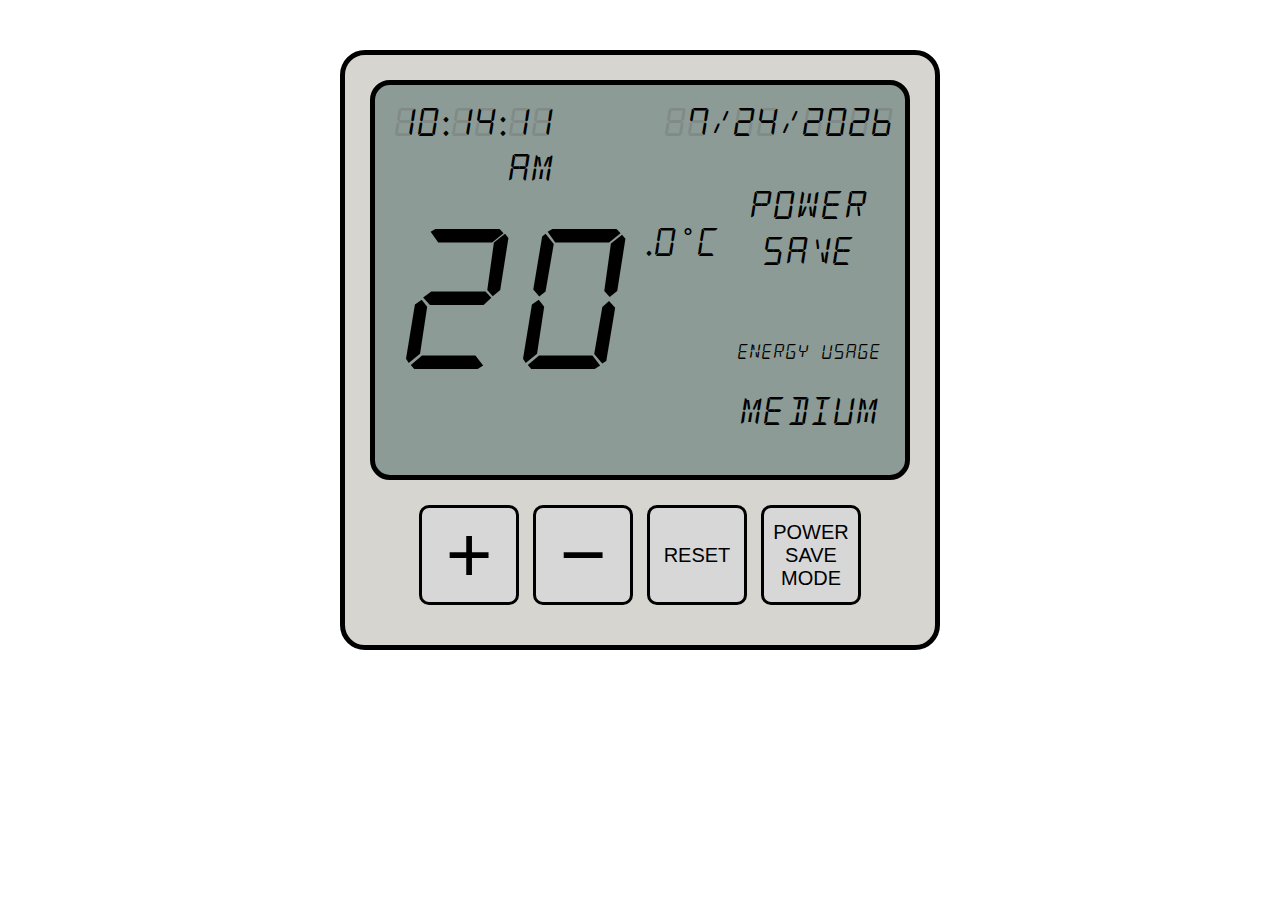
<file: index.html>
<!DOCTYPE html>

<html>
  <head>
    <title>Thermostat</title>
    <link rel="stylesheet" href="stylesheet.css"/>
  </head>

  <body>
    <div class="unit">
      <section>
        <div class="screen">

          <div class="box-clock">
            <div class="box-time">
              <div class="box-date-time" id="clock-display" style="width: 170px;"></div>
              <div class="box-date-time-back" style="width: 170px;">88:88:88</div>
            </div>
            <div class="box-date">
              <div class="box-date-time" id="date-display" style="width: 340px;"></div>
              <div class="box-date-time-back" style="width: 340px;">88/88/8888</div>
            </div>
          </div>

          <div class="box-temperature" id="temperature-display"></div>
          <div class="box-temperature-back"></div>

          <div class="box-celsius">
            <div>.0˚C</div>
            <div id='max-statement' style="text-transform: uppercase;"></div>
          </div>

          <div class="box-vertical-stack">
            <div class="box-vertical" id="powersavingmode-display">
              <div id="powersavingmode-text" style="font-size: 250%;">Power Save</div>
            </div>
            <div class="box-vertical" id="currentenergyusage-display">
              <div style="font-size: 125%;">Energy Usage</div>
              <div  id="energyusage" style="padding-top: 25px; font-size: 250%;">Medium</div>
            </div>
          </div>

        </div>

        <div class="controls">
          <button class="button" id="temperature-up" style="font-size: 60pt;">+</button>
          <button class="button" id="temperature-down" style="font-size: 60pt;">−</button>
          <button class="button" id="temperature-reset" style="font-size: 15pt;">Reset</button>
          <button class="button" id="powersavingmode" style="font-size: 15pt;">Power Save Mode</button>
        </div>

      </section>
    </div>

    <script src="src/clock.js"></script>
    <script src="src/thermostat.js"></script>
    <script> let thermostat; </script>
    <script src="jquery-3.5.1.js"></script>
    <script src="src/jquery.js"></script>

  </body>
</html>
</file>
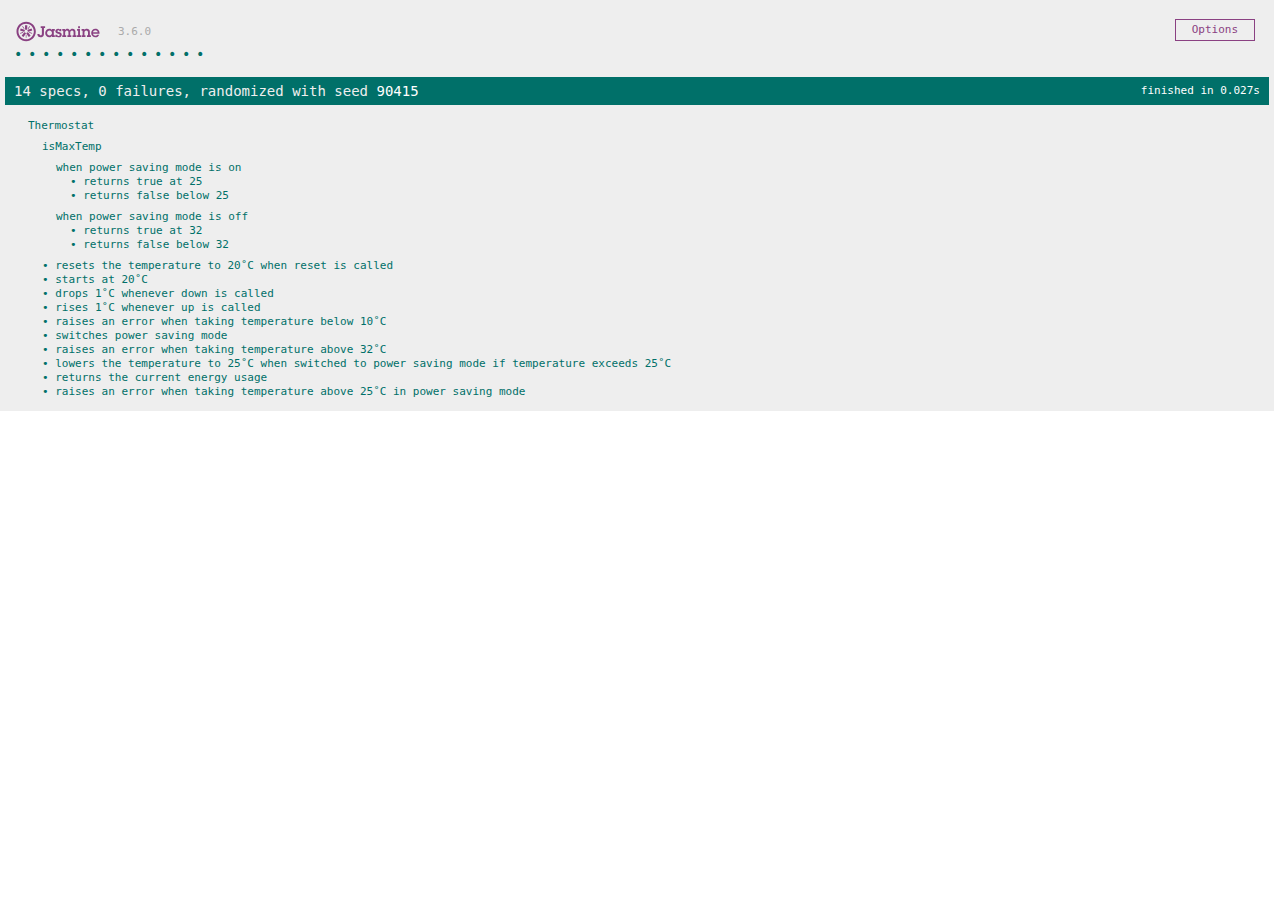
<file: SpecRunner.html>
<!DOCTYPE html>
<html>
<head>
  <meta charset="utf-8">
  <title>Jasmine Spec Runner v3.6.0</title>

  <link rel="shortcut icon" type="image/png" href="lib/jasmine-3.6.0/jasmine_favicon.png">
  <link rel="stylesheet" href="lib/jasmine-3.6.0/jasmine.css">

  <script src="lib/jasmine-3.6.0/jasmine.js"></script>
  <script src="lib/jasmine-3.6.0/jasmine-html.js"></script>
  <script src="lib/jasmine-3.6.0/boot.js"></script>

  <!-- include source files here... -->
  <script src="src/thermostat.js"></script>

  <!-- include spec files here... -->
  <script src="spec/SpecHelper.js"></script>
  <script src="spec/thermostatSpec.js"></script>

</head>

<body>
</body>
</html>
</file>
<file: stylesheet.css>
@font-face {
    font-family: 'digital-clock-font';
    src: url('public/alarm_clock.ttf');
}

* {
  box-sizing: border-box;
}

body {
  background-color: white;
}

.unit {
  border: 5px solid black;
  border-radius: 25px;
  margin: auto;
  margin-top: 50px;
  text-align: center;
  max-width: 600px;
  height: 600px;
  background-color: #d6d5cf;
}

.screen {
  border: 5px solid black;
  border-radius: 20px;
  margin: 25px;
  padding: 10px;
  height: 400px;
  background-color: #8c9b96;
  font-family: 'digital-clock-font';
  color: black;
}

/* Date & Time Display */

.box-clock {
  display: table;
  height: 55px;
  width: 510px;
  font-size: 30pt;
}

  .box-time {
    display: table-cell;
    width: 170px;
  }

  .box-date {
    display: table-cell;
    width: 340px;
  }

    .box-date-time {
      position: absolute;
      padding-top: 5px;
      text-align: right;
    }

    .box-date-time-back {
      padding-top: 5px;
      text-align: right;
      color: #808A87;
    }

/* Temperature Display */

.box-temperature {
  position: absolute;
  height: 315px;
  width: 255px;
  padding: 0px;
  font-size: 150pt;
  text-align: right;
  padding-top: 40px;
}

.box-temperature-back {
  float: left;
  height: 315px;
  width: 255px;
  padding: 0px;
  font-size: 150pt;
  text-align: right;
  padding-top: 40px;
  color: #808A87;
}

.box-celsius {
  float: left;
  height: 315px;
  width: 85px;
  padding-top: 70px;
  font-size: 250%;
}

/* Power Save Mode & Energy Usage Display */

.box-vertical-stack {
  float: right;
  width: 170px;
  height: 315px;
}

.box-vertical {
  height: 50%;
  padding-top: 25pt;
  text-transform: uppercase;
}

/* Buttons */

.controls {
  display: inline-grid;
  grid-template-columns: 25% 25% 25% 25%;
  height: 100px;
  margin: 25px;
  margin-top: 0px;
}

.button {
  border: 3px solid black;
  border-radius: 10px;
  width: 100px;
  height: 100px;
  margin-left: 7px;
  margin-right: 7px;
  background-color: #d7d7d7;
  text-transform: uppercase;
}
</file>
<file: lib/jasmine-3.6.0/jasmine.css>
@charset "UTF-8";
body { overflow-y: scroll; }

.jasmine_html-reporter { width: 100%; background-color: #eee; padding: 5px; margin: -8px; font-size: 11px; font-family: Monaco, "Lucida Console", monospace; line-height: 14px; color: #333; }

.jasmine_html-reporter a { text-decoration: none; }

.jasmine_html-reporter a:hover { text-decoration: underline; }

.jasmine_html-reporter p, .jasmine_html-reporter h1, .jasmine_html-reporter h2, .jasmine_html-reporter h3, .jasmine_html-reporter h4, .jasmine_html-reporter h5, .jasmine_html-reporter h6 { margin: 0; line-height: 14px; }

.jasmine_html-reporter .jasmine-banner, .jasmine_html-reporter .jasmine-symbol-summary, .jasmine_html-reporter .jasmine-summary, .jasmine_html-reporter .jasmine-result-message, .jasmine_html-reporter .jasmine-spec .jasmine-description, .jasmine_html-reporter .jasmine-spec-detail .jasmine-description, .jasmine_html-reporter .jasmine-alert .jasmine-bar, .jasmine_html-reporter .jasmine-stack-trace { padding-left: 9px; padding-right: 9px; }

.jasmine_html-reporter .jasmine-banner { position: relative; }

.jasmine_html-reporter .jasmine-banner .jasmine-title { background: url("[data-uri]") no-repeat; background: url("[data-uri]") no-repeat, none; -moz-background-size: 100%; -o-background-size: 100%; -webkit-background-size: 100%; background-size: 100%; display: block; float: left; width: 90px; height: 25px; }

.jasmine_html-reporter .jasmine-banner .jasmine-version { margin-left: 14px; position: relative; top: 6px; }

.jasmine_html-reporter #jasmine_content { position: fixed; right: 100%; }

.jasmine_html-reporter .jasmine-version { color: #aaa; }

.jasmine_html-reporter .jasmine-banner { margin-top: 14px; }

.jasmine_html-reporter .jasmine-duration { color: #fff; float: right; line-height: 28px; padding-right: 9px; }

.jasmine_html-reporter .jasmine-symbol-summary { overflow: hidden; margin: 14px 0; }

.jasmine_html-reporter .jasmine-symbol-summary li { display: inline-block; height: 10px; width: 14px; font-size: 16px; }

.jasmine_html-reporter .jasmine-symbol-summary li.jasmine-passed { font-size: 14px; }

.jasmine_html-reporter .jasmine-symbol-summary li.jasmine-passed:before { color: #007069; content: "•"; }

.jasmine_html-reporter .jasmine-symbol-summary li.jasmine-failed { line-height: 9px; }

.jasmine_html-reporter .jasmine-symbol-summary li.jasmine-failed:before { color: #ca3a11; content: "×"; font-weight: bold; margin-left: -1px; }

.jasmine_html-reporter .jasmine-symbol-summary li.jasmine-excluded { font-size: 14px; }

.jasmine_html-reporter .jasmine-symbol-summary li.jasmine-excluded:before { color: #bababa; content: "•"; }

.jasmine_html-reporter .jasmine-symbol-summary li.jasmine-excluded-no-display { font-size: 14px; display: none; }

.jasmine_html-reporter .jasmine-symbol-summary li.jasmine-pending { line-height: 17px; }

.jasmine_html-reporter .jasmine-symbol-summary li.jasmine-pending:before { color: #ba9d37; content: "*"; }

.jasmine_html-reporter .jasmine-symbol-summary li.jasmine-empty { font-size: 14px; }

.jasmine_html-reporter .jasmine-symbol-summary li.jasmine-empty:before { color: #ba9d37; content: "•"; }

.jasmine_html-reporter .jasmine-run-options { float: right; margin-right: 5px; border: 1px solid #8a4182; color: #8a4182; position: relative; line-height: 20px; }

.jasmine_html-reporter .jasmine-run-options .jasmine-trigger { cursor: pointer; padding: 8px 16px; }

.jasmine_html-reporter .jasmine-run-options .jasmine-payload { position: absolute; display: none; right: -1px; border: 1px solid #8a4182; background-color: #eee; white-space: nowrap; padding: 4px 8px; }

.jasmine_html-reporter .jasmine-run-options .jasmine-payload.jasmine-open { display: block; }

.jasmine_html-reporter .jasmine-bar { line-height: 28px; font-size: 14px; display: block; color: #eee; }

.jasmine_html-reporter .jasmine-bar.jasmine-failed, .jasmine_html-reporter .jasmine-bar.jasmine-errored { background-color: #ca3a11; border-bottom: 1px solid #eee; }

.jasmine_html-reporter .jasmine-bar.jasmine-passed { background-color: #007069; }

.jasmine_html-reporter .jasmine-bar.jasmine-incomplete { background-color: #bababa; }

.jasmine_html-reporter .jasmine-bar.jasmine-skipped { background-color: #bababa; }

.jasmine_html-reporter .jasmine-bar.jasmine-warning { background-color: #ba9d37; color: #333; }

.jasmine_html-reporter .jasmine-bar.jasmine-menu { background-color: #fff; color: #aaa; }

.jasmine_html-reporter .jasmine-bar.jasmine-menu a { color: #333; }

.jasmine_html-reporter .jasmine-bar a { color: white; }

.jasmine_html-reporter.jasmine-spec-list .jasmine-bar.jasmine-menu.jasmine-failure-list, .jasmine_html-reporter.jasmine-spec-list .jasmine-results .jasmine-failures { display: none; }

.jasmine_html-reporter.jasmine-failure-list .jasmine-bar.jasmine-menu.jasmine-spec-list, .jasmine_html-reporter.jasmine-failure-list .jasmine-summary { display: none; }

.jasmine_html-reporter .jasmine-results { margin-top: 14px; }

.jasmine_html-reporter .jasmine-summary { margin-top: 14px; }

.jasmine_html-reporter .jasmine-summary ul { list-style-type: none; margin-left: 14px; padding-top: 0; padding-left: 0; }

.jasmine_html-reporter .jasmine-summary ul.jasmine-suite { margin-top: 7px; margin-bottom: 7px; }

.jasmine_html-reporter .jasmine-summary li.jasmine-passed a { color: #007069; }

.jasmine_html-reporter .jasmine-summary li.jasmine-failed a { color: #ca3a11; }

.jasmine_html-reporter .jasmine-summary li.jasmine-empty a { color: #ba9d37; }

.jasmine_html-reporter .jasmine-summary li.jasmine-pending a { color: #ba9d37; }

.jasmine_html-reporter .jasmine-summary li.jasmine-excluded a { color: #bababa; }

.jasmine_html-reporter .jasmine-specs li.jasmine-passed a:before { content: "• "; }

.jasmine_html-reporter .jasmine-specs li.jasmine-failed a:before { content: "× "; }

.jasmine_html-reporter .jasmine-specs li.jasmine-empty a:before { content: "* "; }

.jasmine_html-reporter .jasmine-specs li.jasmine-pending a:before { content: "• "; }

.jasmine_html-reporter .jasmine-specs li.jasmine-excluded a:before { content: "• "; }

.jasmine_html-reporter .jasmine-description + .jasmine-suite { margin-top: 0; }

.jasmine_html-reporter .jasmine-suite { margin-top: 14px; }

.jasmine_html-reporter .jasmine-suite a { color: #333; }

.jasmine_html-reporter .jasmine-failures .jasmine-spec-detail { margin-bottom: 28px; }

.jasmine_html-reporter .jasmine-failures .jasmine-spec-detail .jasmine-description { background-color: #ca3a11; color: white; }

.jasmine_html-reporter .jasmine-failures .jasmine-spec-detail .jasmine-description a { color: white; }

.jasmine_html-reporter .jasmine-result-message { padding-top: 14px; color: #333; white-space: pre-wrap; }

.jasmine_html-reporter .jasmine-result-message span.jasmine-result { display: block; }

.jasmine_html-reporter .jasmine-stack-trace { margin: 5px 0 0 0; max-height: 224px; overflow: auto; line-height: 18px; color: #666; border: 1px solid #ddd; background: white; white-space: pre; }
</file>
